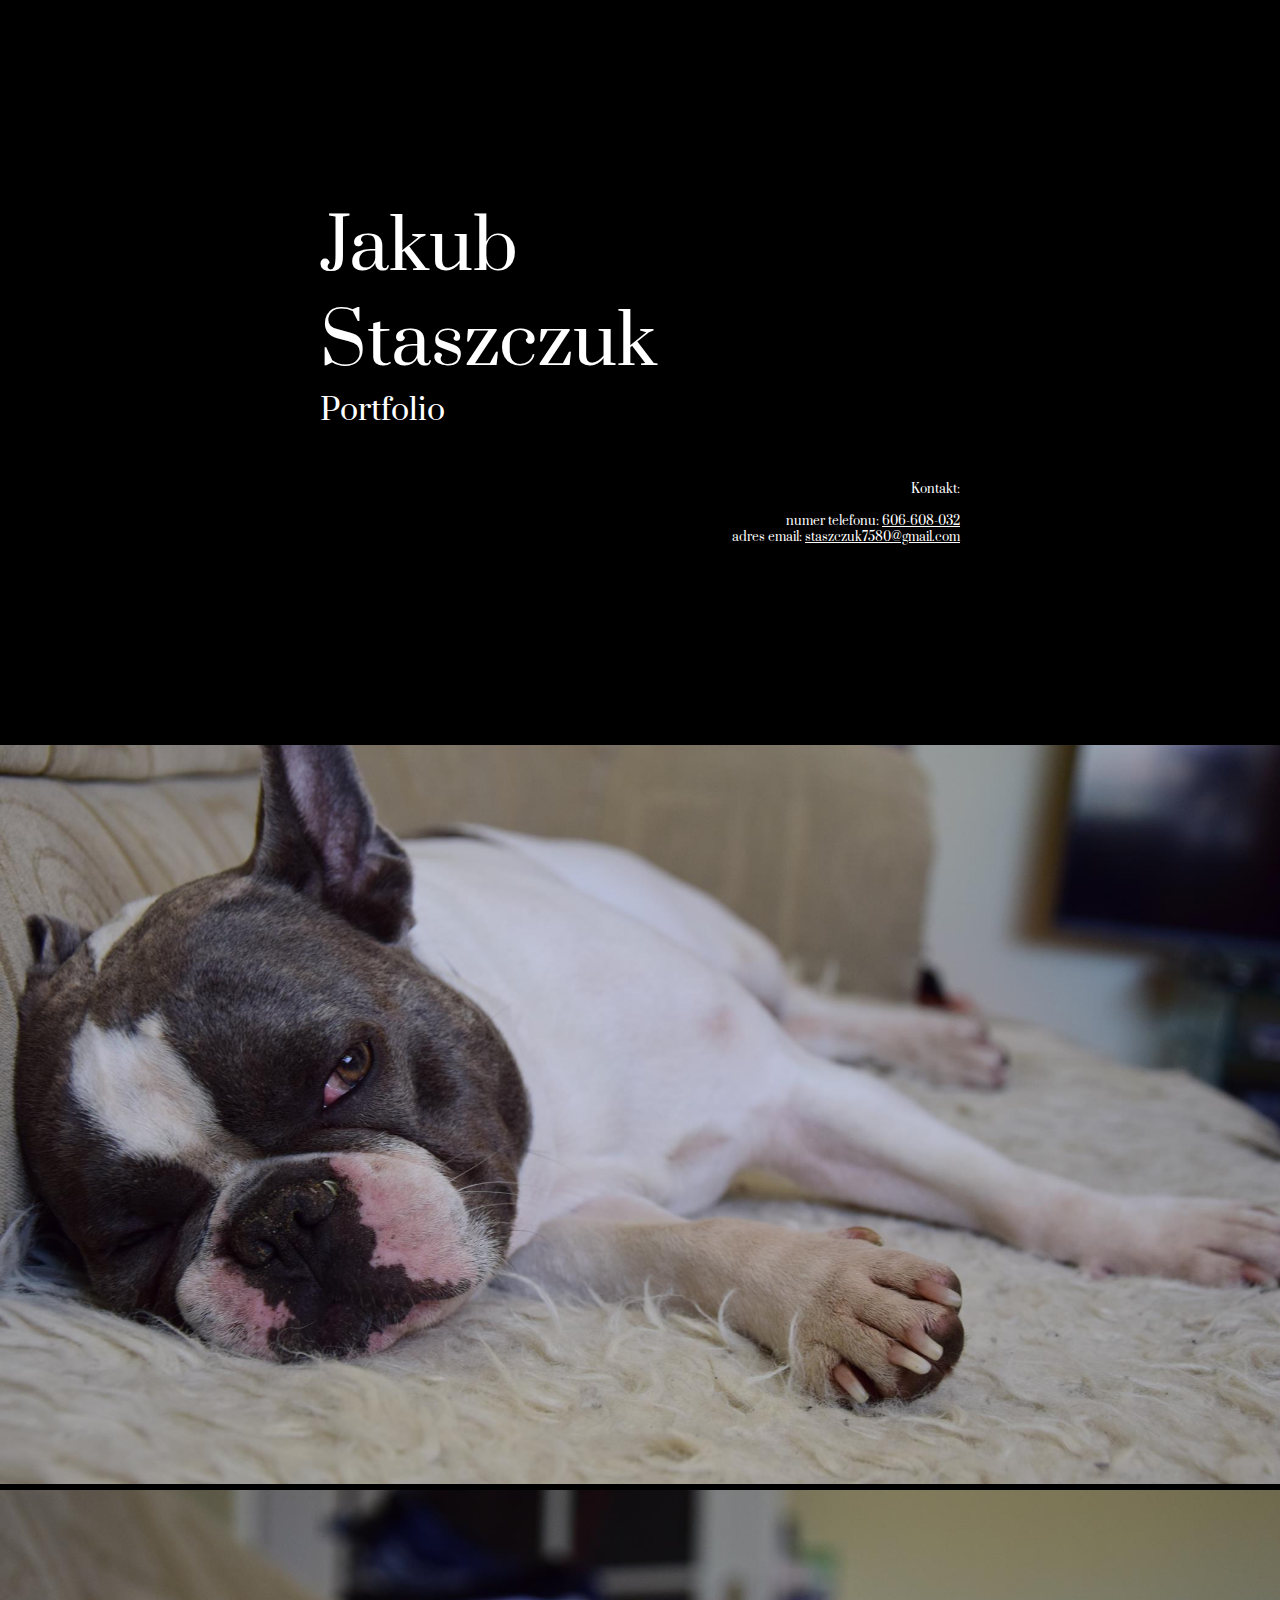
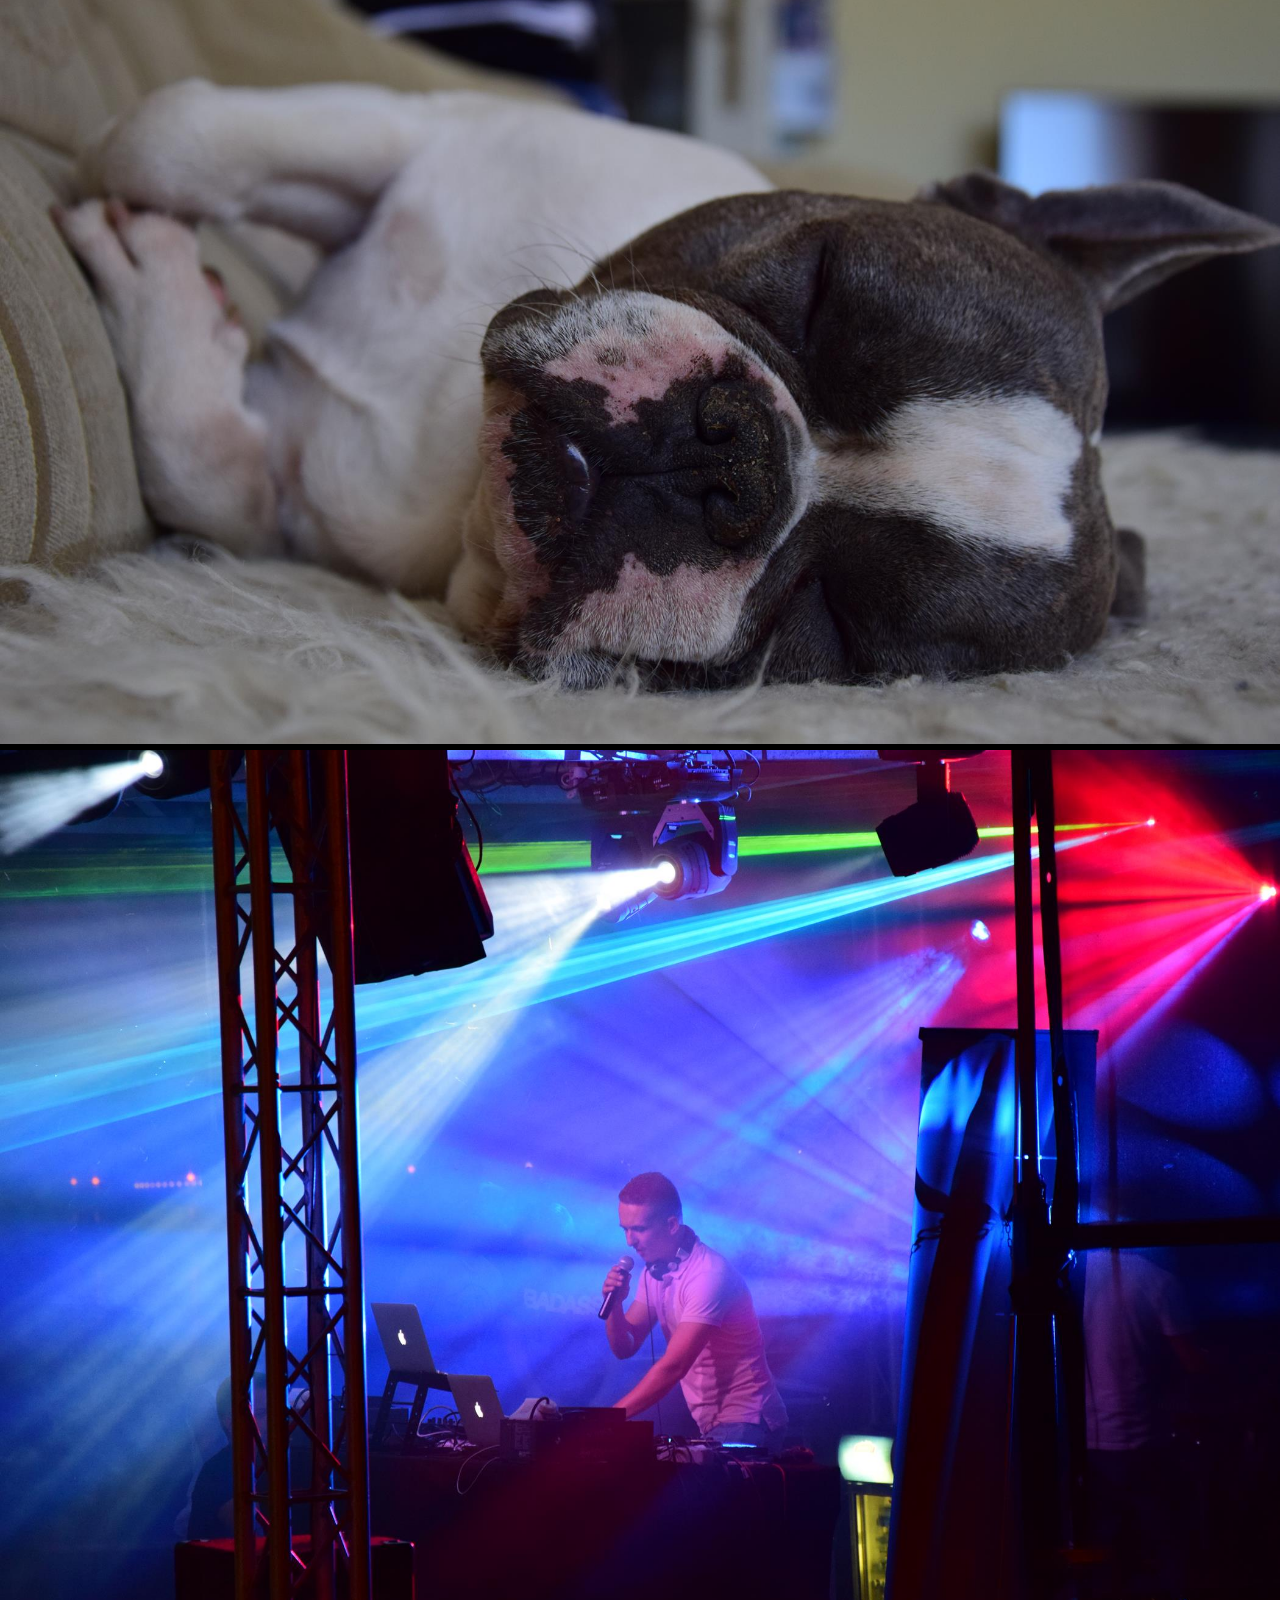
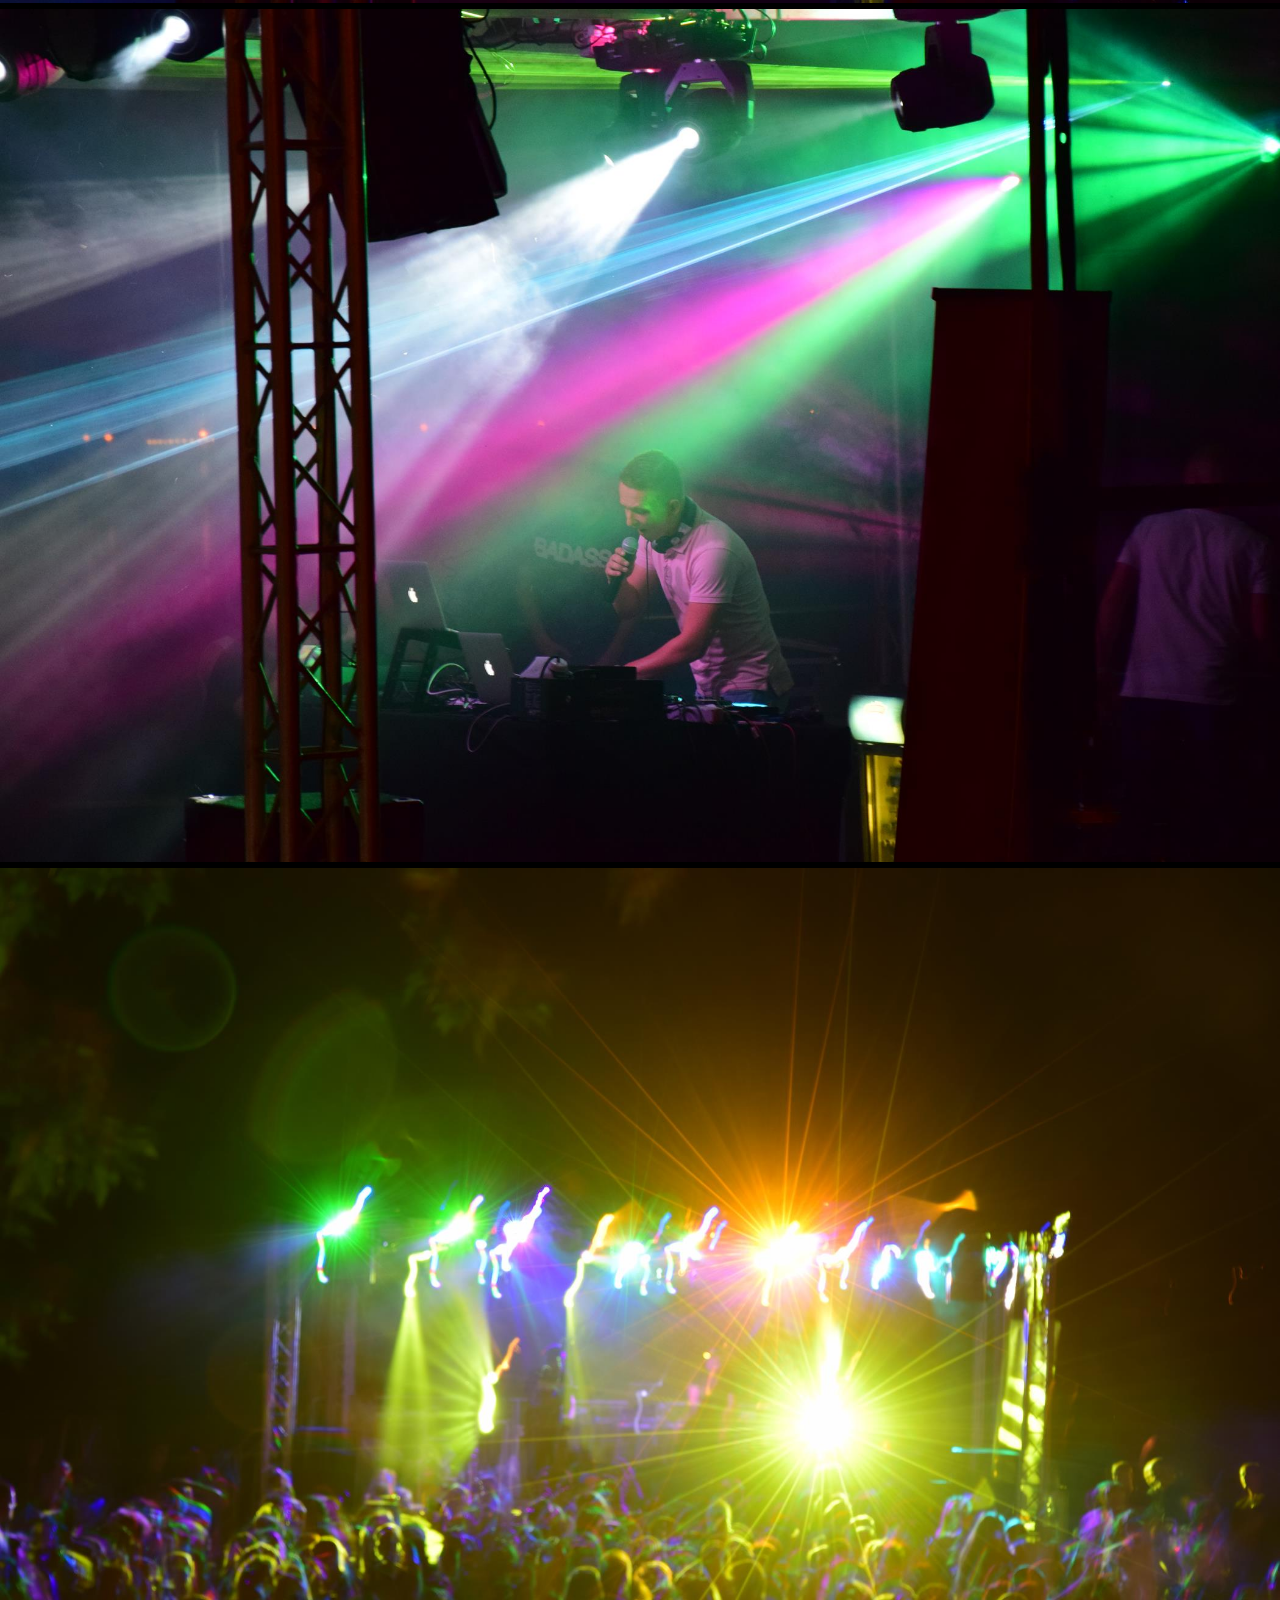
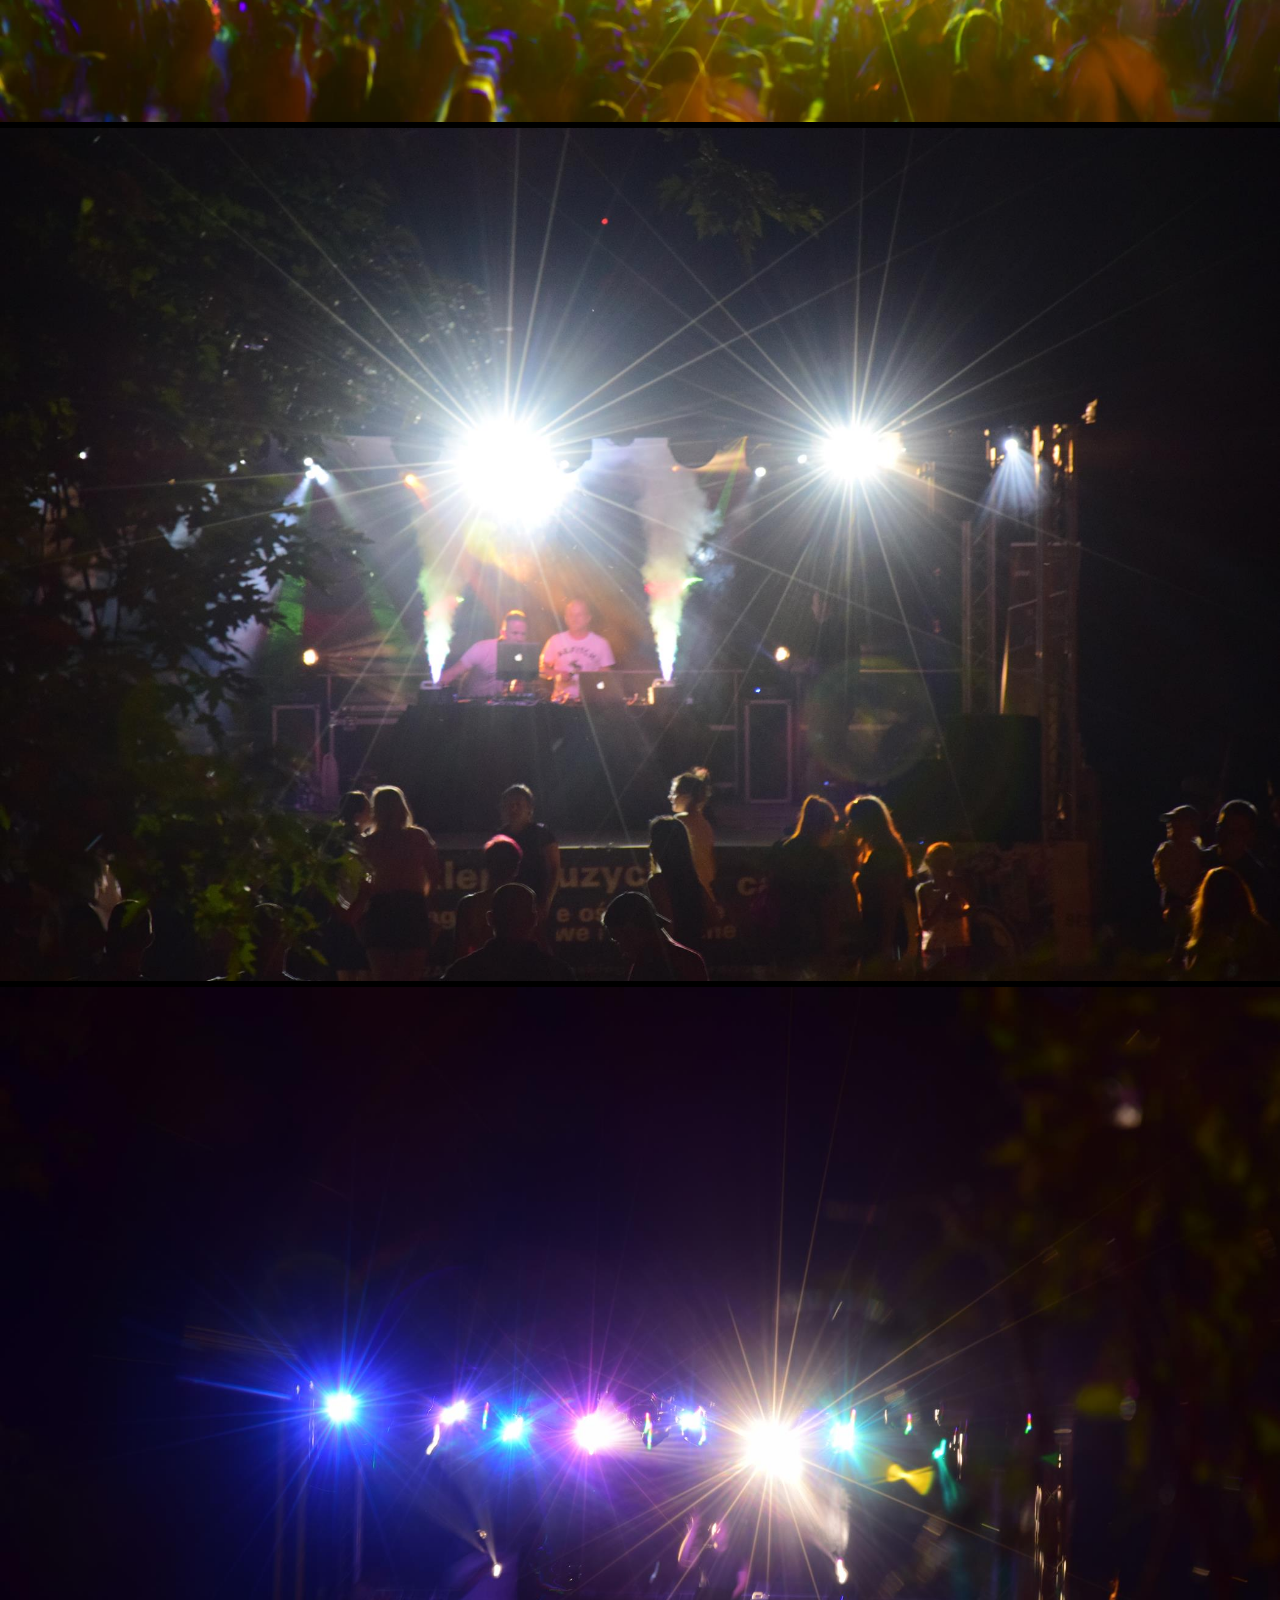
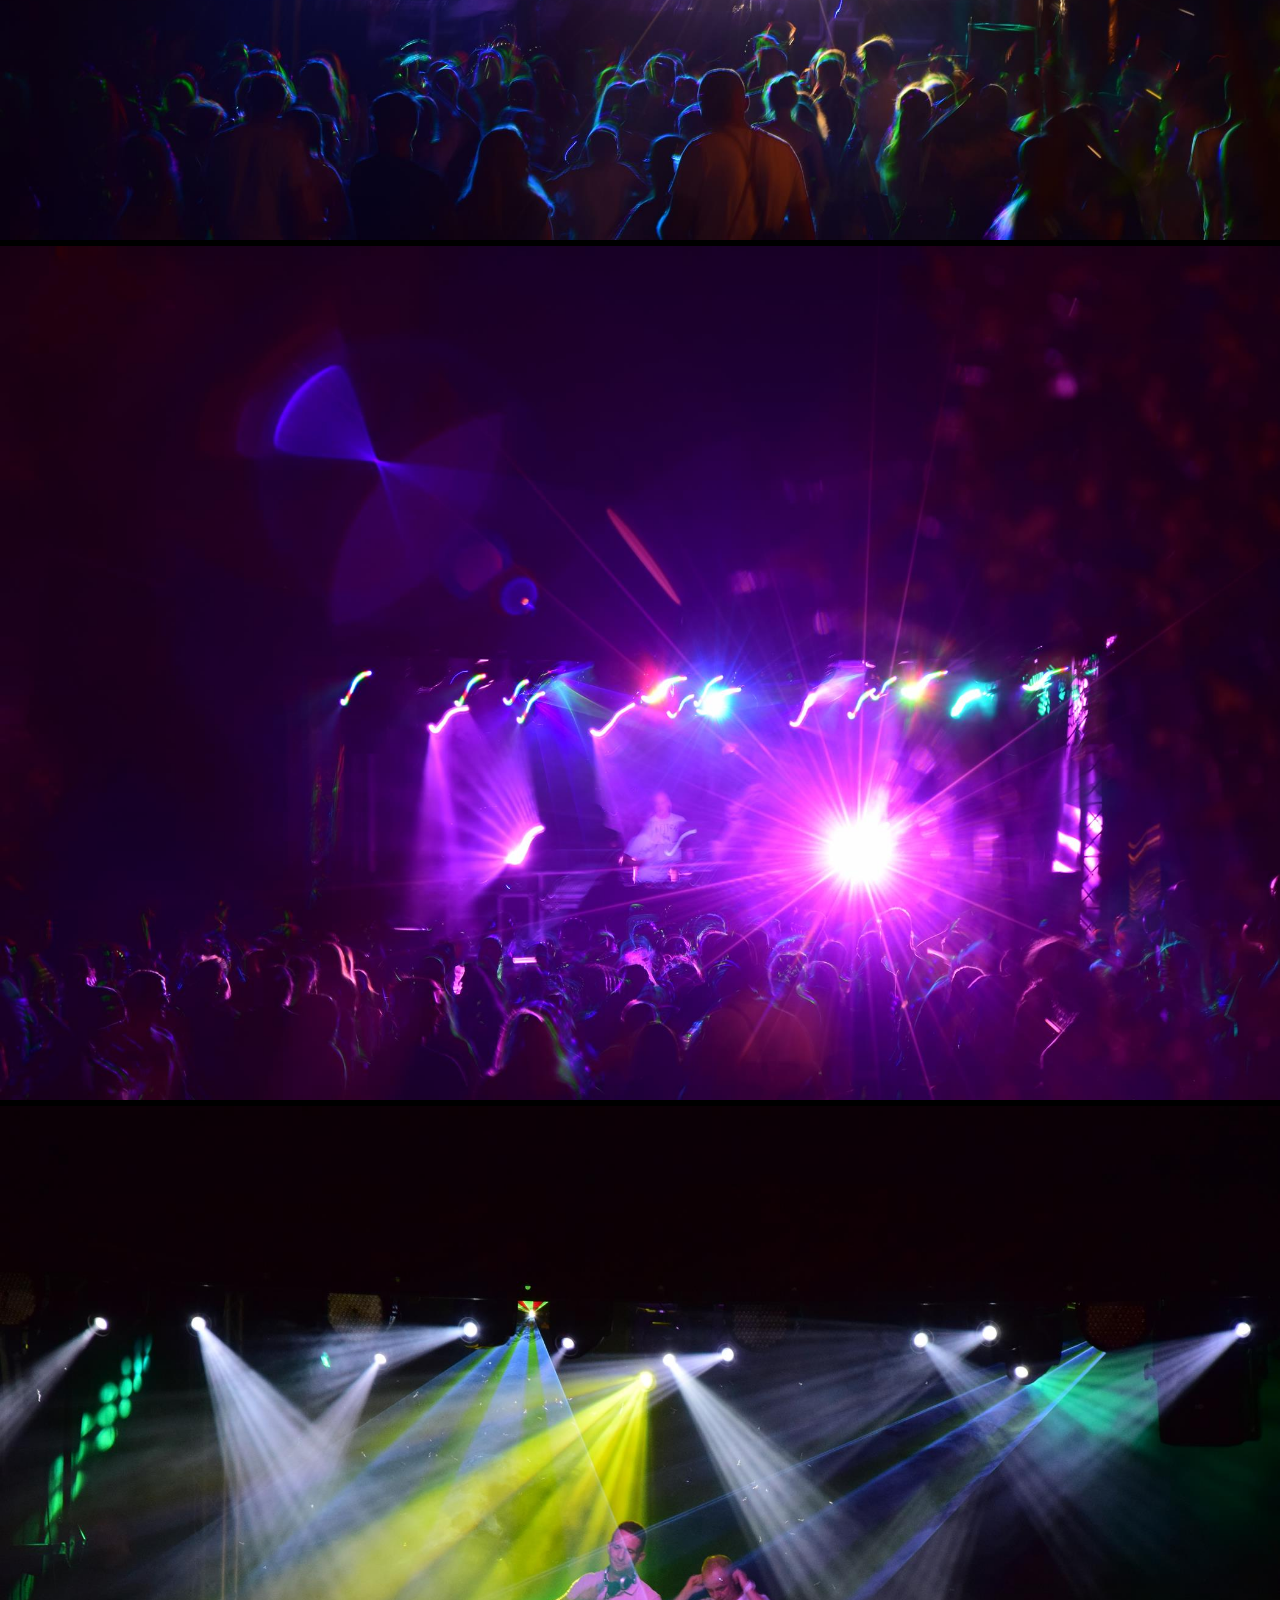
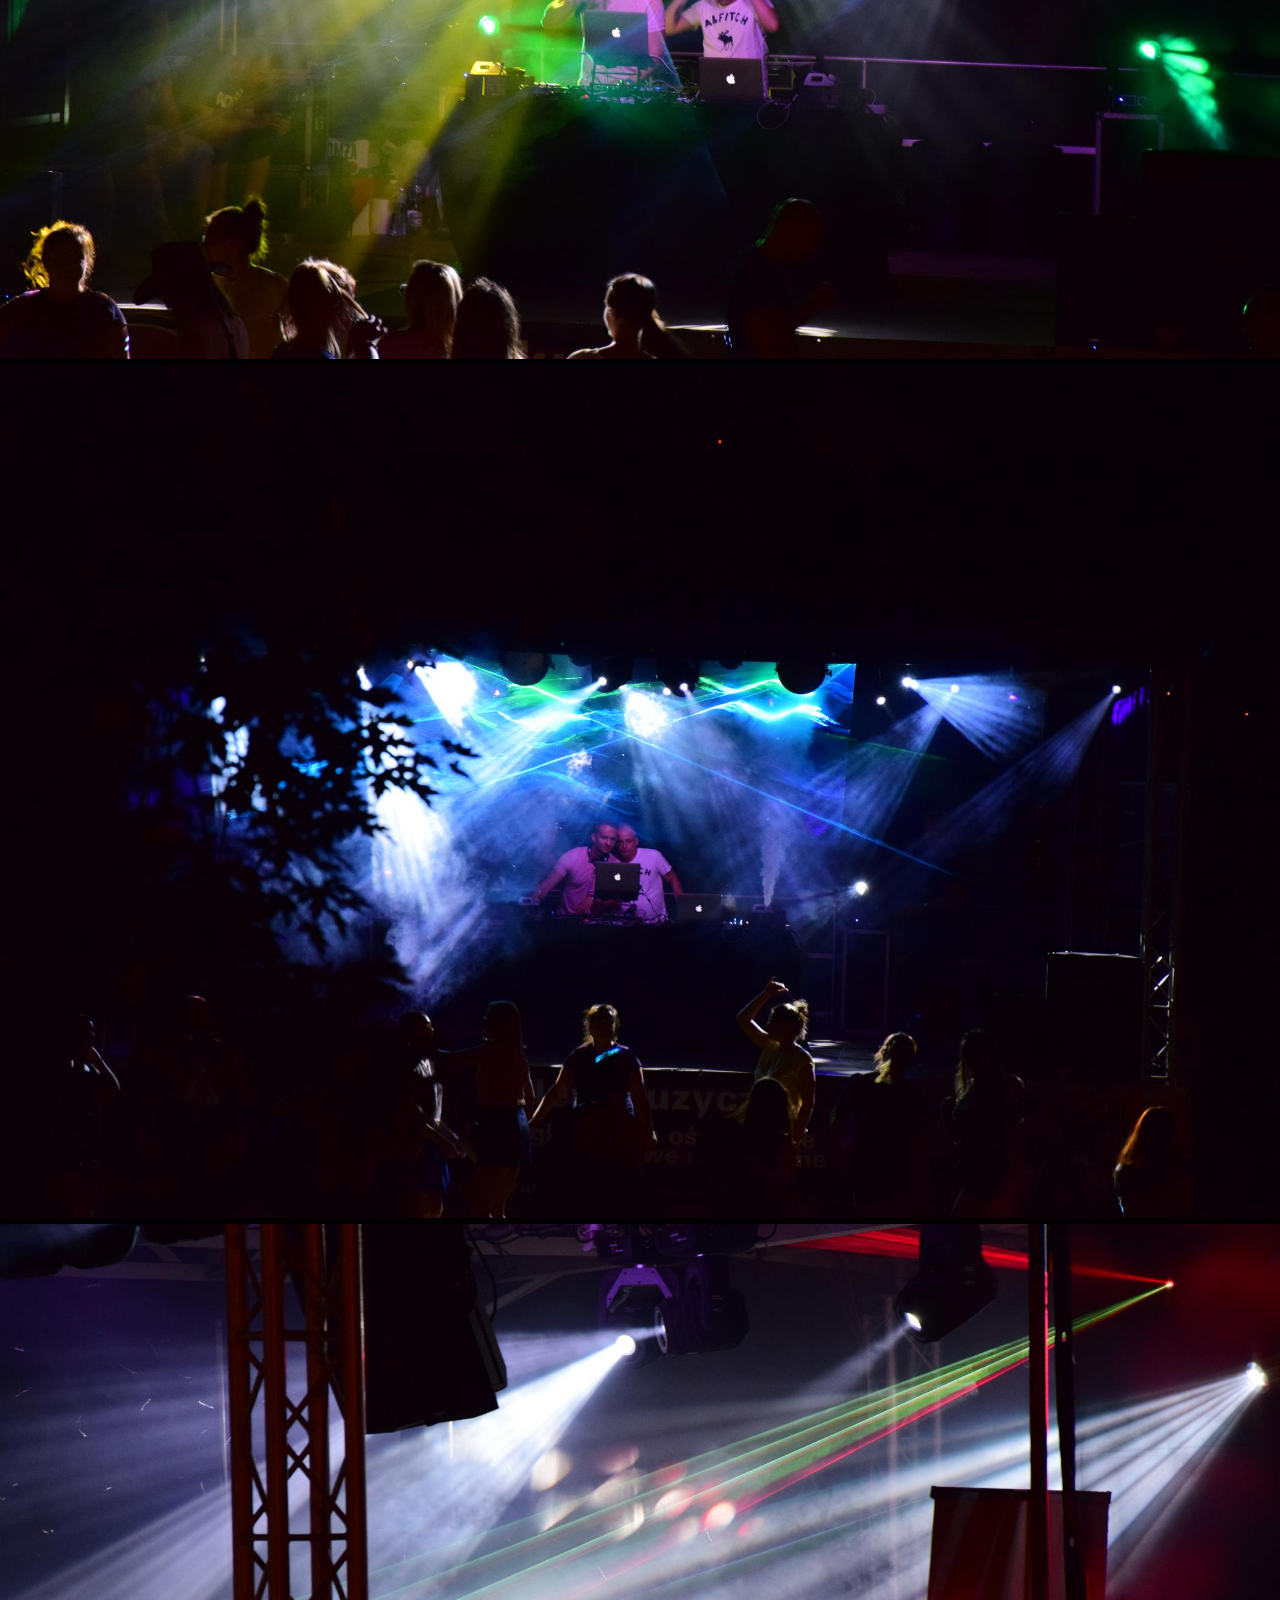
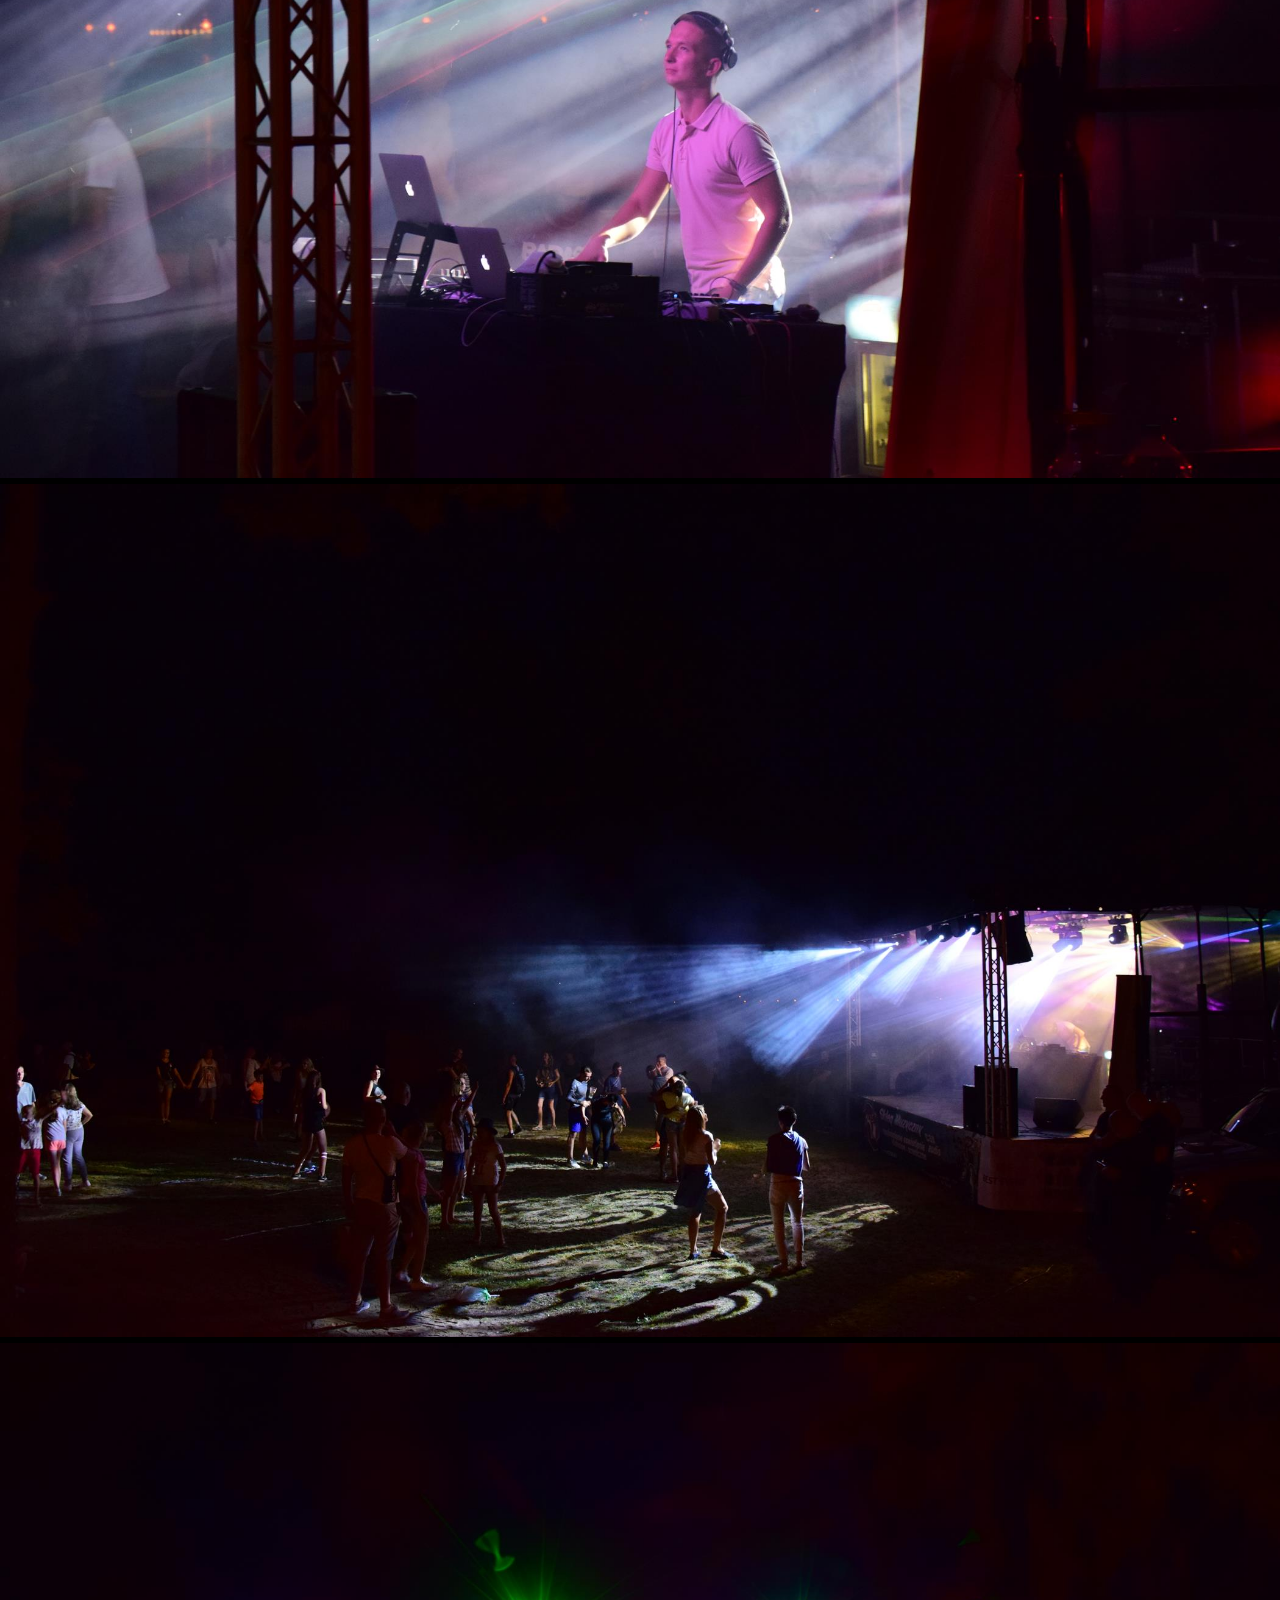
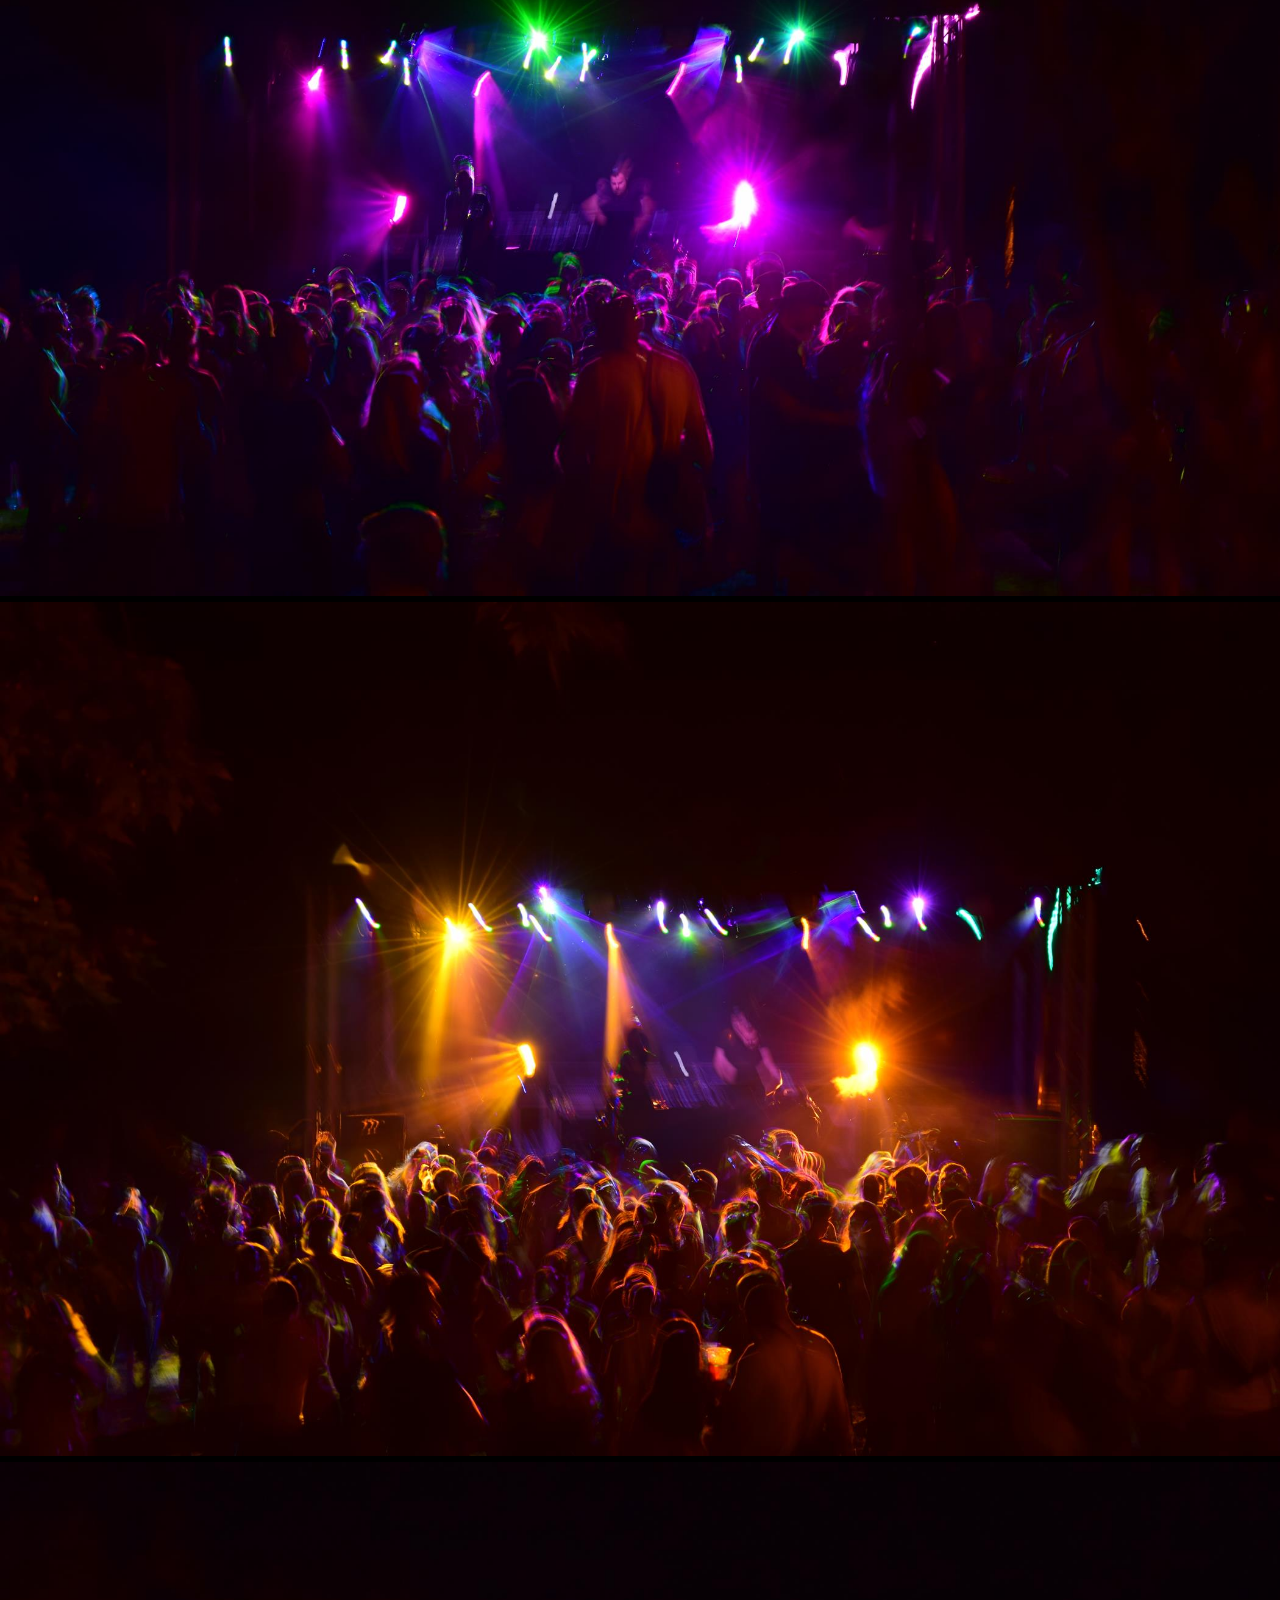
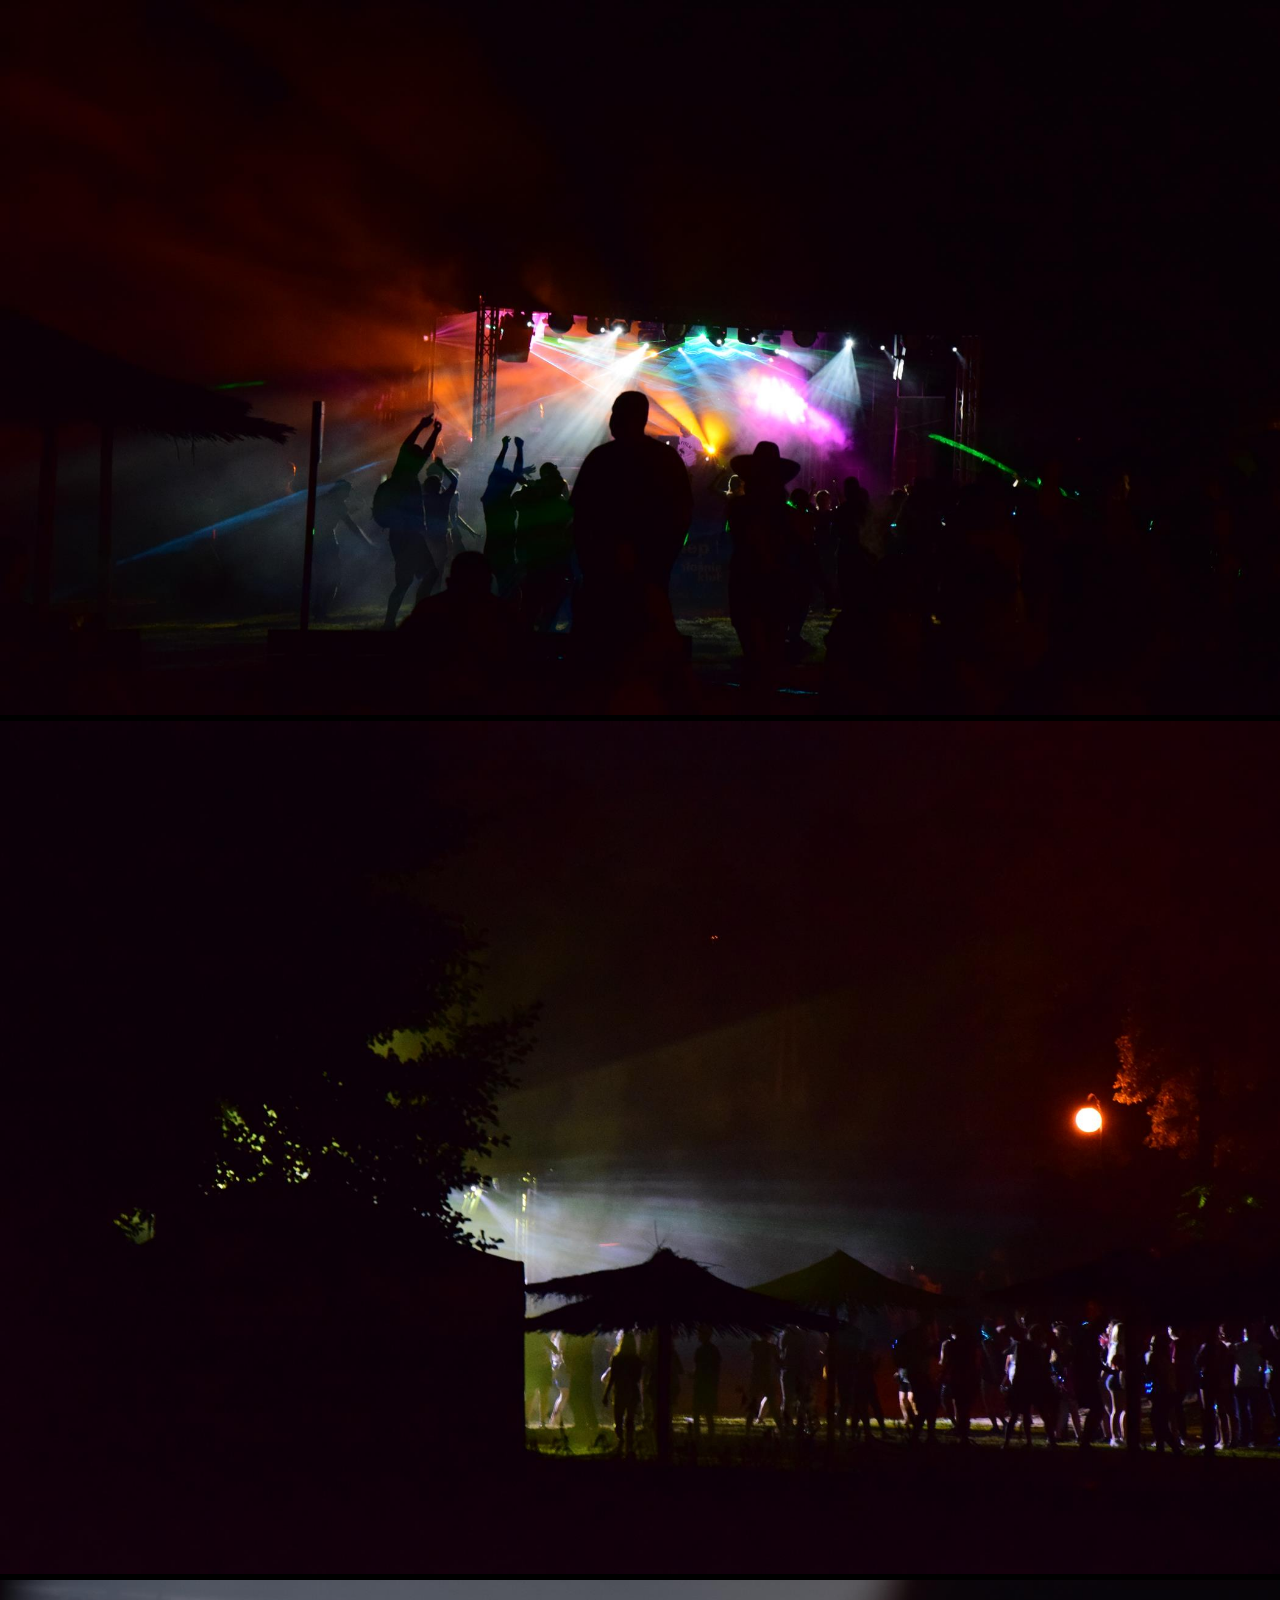
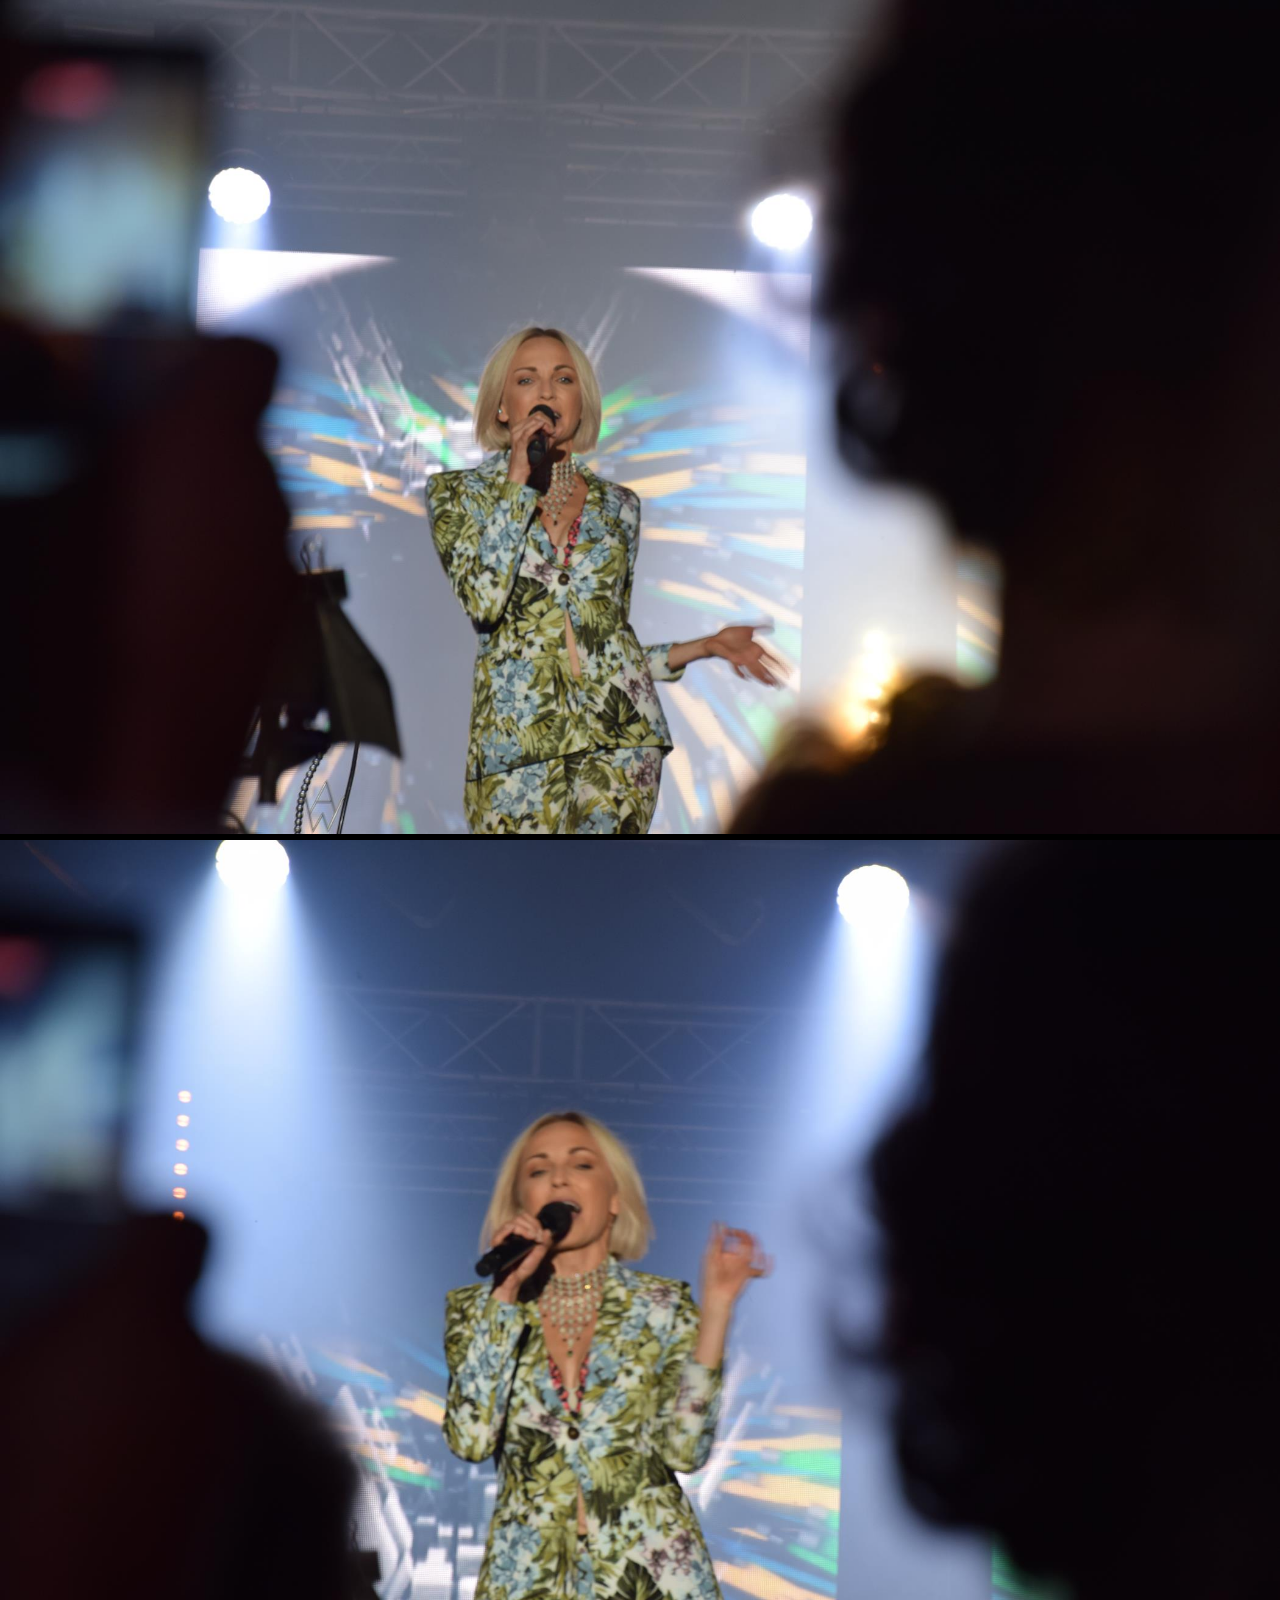
<file: index.html>
<!DOCTYPE html>
<html lang="en">

<head>
    <meta charset="UTF-8">
    <title>Portfolio Jakub Staszczuk</title>
    <link rel="Stylesheet" type="text/css" href="style.css">
    <link href="https://fonts.googleapis.com/css?family=Prata" rel="stylesheet">
</head>

<body>
    <div class="bar">
        <div class="bar1">
            <p>Jakub Staszczuk</p>
        </div>
    </div>
    <div class="d2">
        <div class="d3">
            <h1>Jakub<br>Staszczuk</h1>
            <h2>Portfolio</h2>
            <p>Kontakt:<br><br>numer telefonu: <u>606-608-032</u><br>adres email: <U>staszczuk7580@gmail.com</U></p>
        </div>
    </div>
    <div class="d2-1">
        <div class="d3">
            <h1>Jakub<br>Staszczuk</h1>
            <h2>Portfolio</h2>
        </div>
    </div>
    <div class="d1">
        <img src="1.JPG">
        <img src="2.JPG">
        <img src="3.JPG">
        <img src="4.JPG">
        <img src="5.JPG">
        <img src="6.JPG">
        <img src="7.JPG">
        <img src="8.JPG">
        <img src="9.JPG">
        <img src="10.JPG">
        
        <img src="11.JPG">
        <img src="12.JPG">
        <img src="13.JPG">
        <img src="14.JPG">
        <img src="15.JPG">
        <img src="16.JPG">
        <img src="17.JPG">
        <img src="18.JPG">
        <img src="19.JPG">
        <img src="20.JPG">
               
        <img src="21.JPG">
        <img src="22.JPG">
        <img src="23.JPG">
        <img src="24.JPG">
        <img src="25.JPG">
        <img src="26.JPG">
        <img src="27.JPG">
        <img src="28.JPG">
        <img src="29.JPG">
        <img src="30.JPG">
               
        <img src="31.JPG">
        <img src="32.JPG">
        <img src="33.JPG">
        <img src="34.JPG">
        <img src="35.JPG">
        <img src="36.JPG">
        <img src="37.JPG">
        <img src="38.JPG">
        <img src="39.JPG">
        <img src="40.JPG">
        
        <img src="41.JPG">
        <img src="42.JPG">
        <img src="43.JPG">
        <img src="44.JPG">
        <img src="45.JPG">
        <img src="46.JPG">
        <img src="47.JPG">
        <img src="48.JPG">
        <img src="49.JPG">
        <img src="50.JPG">
               
        <img src="51.JPG">
        <img src="52.JPG">
        <img src="53.JPG">
        <img src="54.JPG">
        <img src="55.JPG">
        <img src="56.JPG">
        <img src="57.JPG">
        <img src="58.JPG">
        <img src="59.JPG">
        <img src="60.JPG">
        
        <img src="61.JPG">
        <img src="62.JPG">
        <img src="63.JPG">
        <img src="64.JPG">
        <img src="65.JPG">
        <img src="66.JPG">
        <img src="67.JPG">
        <img src="68.JPG">
        <img src="69.JPG">
        <img src="70.JPG">
        
        <img src="71.JPG">
        <img src="72.JPG">
        <img src="73.JPG">
    </div>
    <div class="d4">
        <p>© 2018 Paweł Staszczuk<br>All rights reserved</p>
        <a><br>xstmain@gmail.com</a>
    </div>
</body>

</html>
</file>
<file: style.css>
* {
    padding: 0;
    margin: 0;
    font-family: Prata;
}

body {
    background: #000;
}

.d1 {
    margin: 0 auto;
    width: 100%;
}

img {
    width: 100%;
}

h1 {
    color: #fff;
    font-size: 70px;
    text-decoration: none;
    font-weight: 400;
}

h2 {
    color: #fff;
    font-size: 30px;
    font-weight: 400;
}

.d2 {
    width: 100%;
    padding: 200px 0;
    background: #000;
    position: absolute;
    z-index: 21;
}

.d2-1 {
    width: 100%;
    padding: 200px 0;
    background: #000;
    z-index: 19;
}

.d3 {
    margin: 0 auto;
    width: 50%;
}

.bar {
    top: 5px;
    left: 5px;
    height: 45px;
    position: fixed;
    z-index: 20;
}

.bar1 {
    margin: 10px 30px;
    color: #fff;
    font-size:25px;
    line-height: 25px;
    text-shadow: 1px 1px 10px #000000;
}

.login {
    position: absolute;
    width: 100%;
    height: 100%;
}

.login img {
    margin: 0 auto;
    width: 30%;
    padding: 15% 35%;
}

.d4 {
    color: white;
    font-size: 15px;
    text-align: center;
    padding: 50px;
}

.d4 a {
    font-size: 12px;
    text-align: center;
}

.d3 p {
    margin-top: 50px;
    color: #fff;
    font-size: 12px;
    text-align: right;
}
</file>
